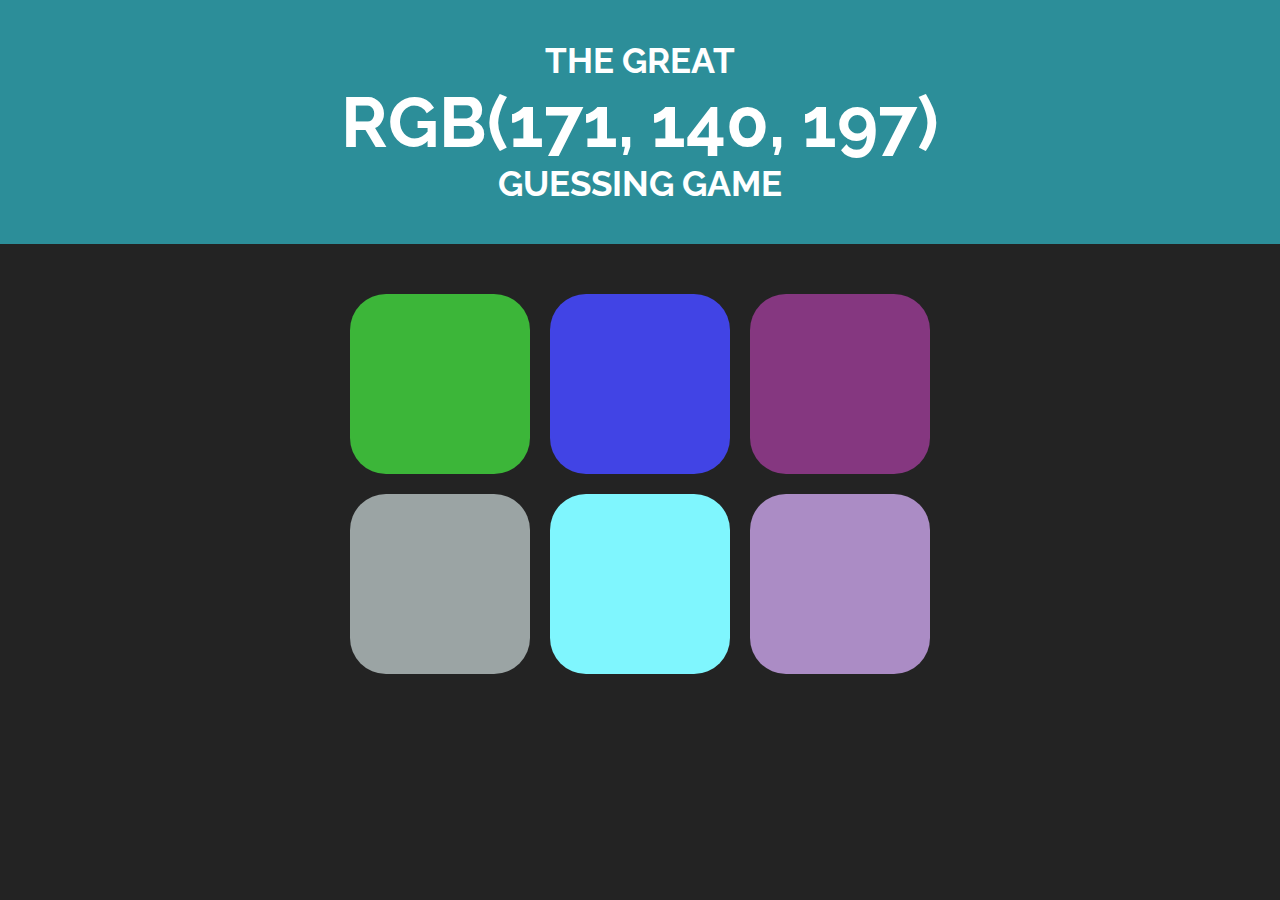
<file: Notes/iifes-and-modules-notes/index.html>
<!DOCTYPE html>
<html>
<head>
    <meta charset="UTF-8">
    <meta name="viewport" content="width=device-width, initial-scale=1.0">
    <link rel="stylesheet" href="./css/styles.css">
    <link href='https://fonts.googleapis.com/css?family=Raleway:300' rel='stylesheet' type='text/css'>
    <title>Color Game</title>
</head>
<body>
    <h1>The Great <span id="color-display"></span> Guessing Game</h1>
    <div id="container">
        <div class="square"></div>
        <div class="square"></div>
        <div class="square"></div>
        <div class="square"></div>
        <div class="square"></div>
        <div class="square"></div>
    </div>

    <!-- Start using ES6 modules - note "type='module'" to make this work! -->
    <script src="./js/index.js" type="module"></script>
</body>
</html>
</file>
<file: Notes/iifes-and-modules-notes/css/styles.css>
body {
	font-family: "Raleway", Sans-serif;
	font-size: 62.5%; /*1 em = 10px */
	margin: 0;
	background-color: #232323;
}

h1 {
	color: white;
	background-color: #2C8E99;
	font-size: 3.5em;
	text-align: center;
	text-transform: uppercase;
	margin: 0;
	padding: 40px 0;
}

#container {
	width: 600px;
	margin: 0 auto;
	padding-top: 40px;
    display: flex;
    flex-wrap: wrap;
}
.square {
	width: 30%;
	background-color: purple;
	padding-bottom: 30%;
	margin: 1.66%;
	cursor: pointer;
} 

#color-display {
	display: block;
	font-size: 2em;
}

.square {
	border-radius: 20%;
}
</file>
